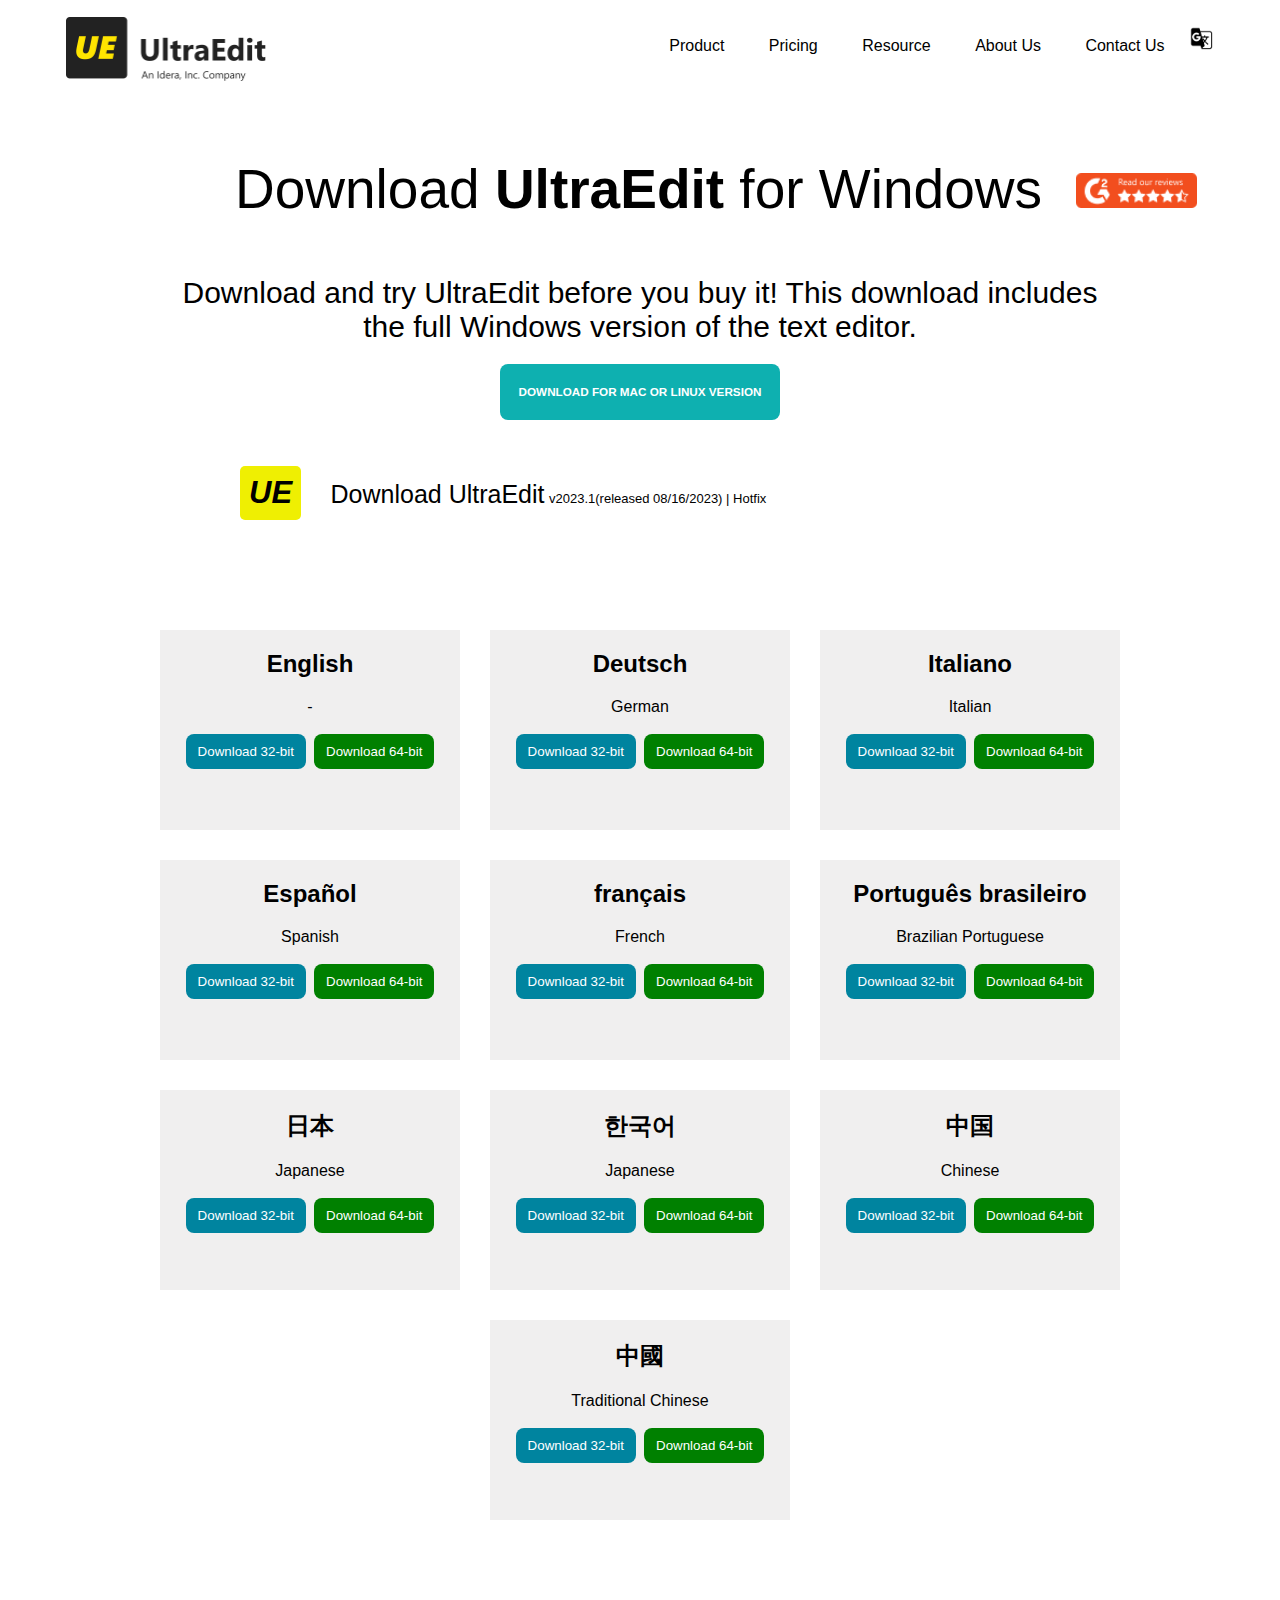
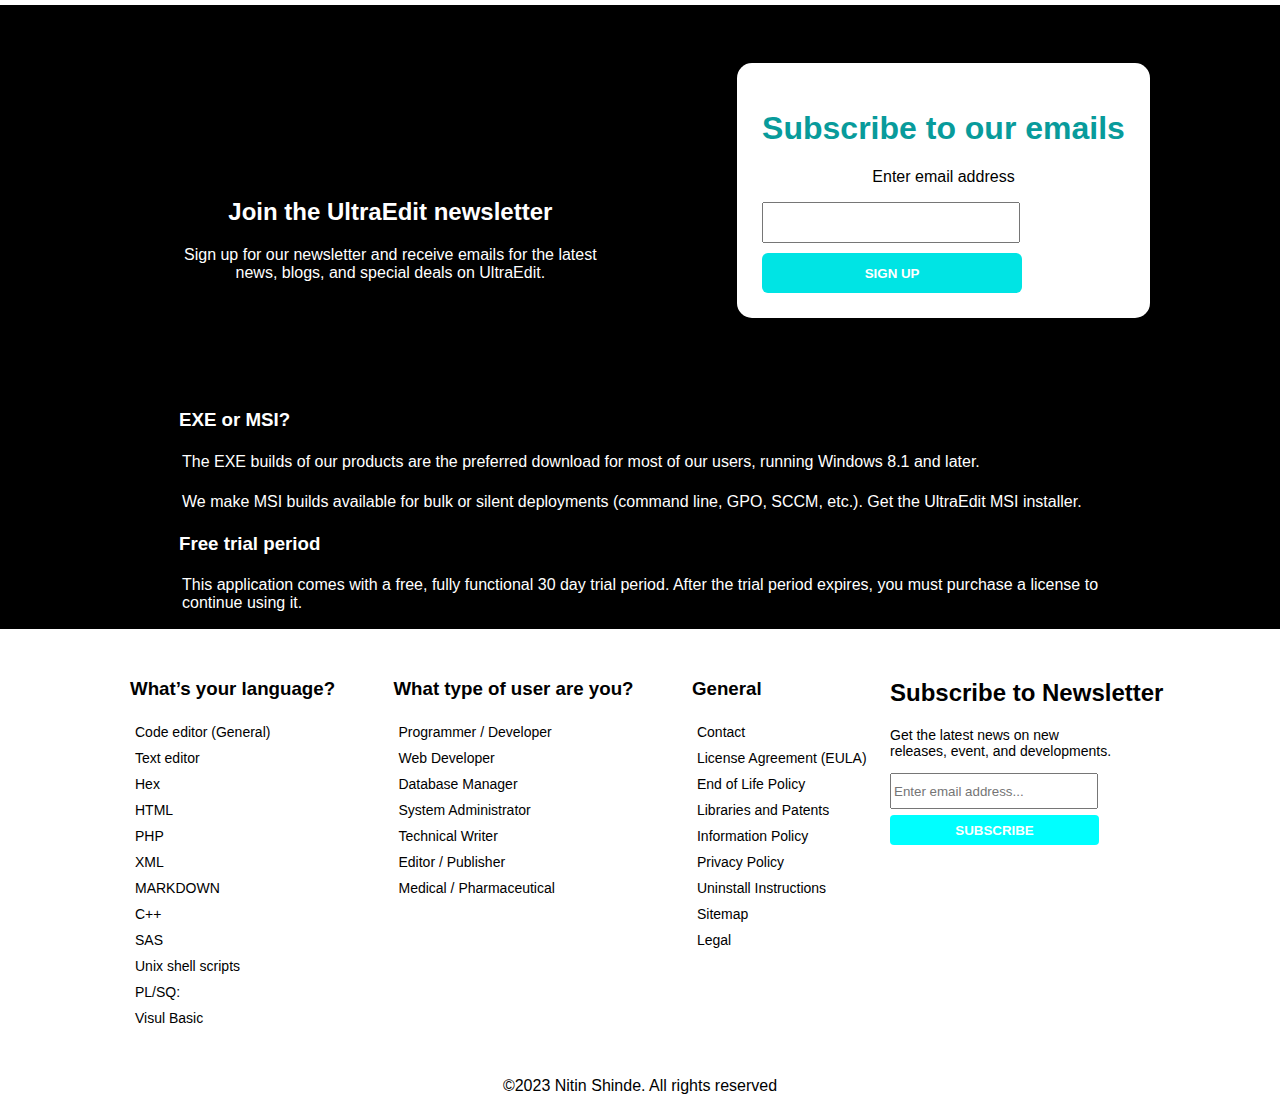
<file: index.html>
<!DOCTYPE html>
<html lang="en">
<head>
    <meta charset="UTF-8">
    <meta name="viewport" content="width=device-width, initial-scale=1.0">
    <title>Ultra Edit</title>
    <link rel="stylesheet" href="style.css">
    <link rel="stylesheet" href="footer.css">
</head>
<body>
    <header>
        <div class="container">
            <div class="box-1">
                <img src="logo.png" alt="website Logo">
            </div>
            <div class="box-2">
                <nav>
                    <li><a href="#">Product</a></li>
                    <li><a href="#">Pricing</a></li>
                    <li><a href="#">Resource</a></li>
                    <li><a href="#">About Us</a></li>
                    <li><a href="#">Contact Us</a></li>
               

                        <img src="g-translate.png" width="25px" alt="">
                   
                </nav>
             
            </div>
      
           
        </div>
    </header>
    <section>
        <div class="midcontain">

     
        <div class="mid">
            <p id="down">Download <strong>UltraEdit </strong> for Windows</p>
           <img src="read our resources.png" alt="">
         <center> <p id="subdown">Download and try UltraEdit before you buy it! This download includes the full Windows version of the text editor.</p> </center> 
        </div>
         <div class="download">
            <h3>Download for Mac or Linux Version</h3>
            
           </div>
           <div class="below">
           <h2 class="ue"><strong>UE</strong></h2>
            <p id="big">Download UltraEdit </p>
            <p id="small">v2023.1(released 08/16/2023) | Hotfix</p>
           </div>
          
    </div>
    </section>

    <main>
        <div class="boxconatiner">
            <div class="box" id="box-1">
               <h2> English</h2>
               <p>-</p>
            <button  class="btn" id="btn1">Download 32-bit</button>
            <button class="btn" id="btn2">Download 64-bit</button>
            </div>
            <div class="box" id="box-2">
                <h2>Deutsch</h2>
                <p>German</p>
                <button  class="btn" id="btn1">Download 32-bit</button>
                <button class="btn" id="btn2">Download 64-bit</button>
            </div>
            <div class="box" id="box-3">
                <h2>Italiano</h2>
                <p>Italian</p>
                 <button  class="btn" id="btn1">Download 32-bit</button>
            <button class="btn" id="btn2">Download 64-bit</button>
            </div>
            <div class="box" id="box-4">
               <h2> Español</h2>
               <p>Spanish</p>
                 <button  class="btn" id="btn1">Download 32-bit</button>
            <button class="btn" id="btn2">Download 64-bit</button>
            </div>
            <div class="box" id="box-5">
                <h2>français</h2>
                <p>French</p>
                 <button  class="btn" id="btn1">Download 32-bit</button>
            <button class="btn" id="btn2">Download 64-bit</button>
            </div>
            <div class="box" id="box-6">
                <h2>Português brasileiro</h2>
                <p>Brazilian Portuguese</p>
                 <button  class="btn" id="btn1">Download 32-bit</button>
            <button class="btn" id="btn2">Download 64-bit</button>

            </div>
            <div class="box" id="box-7">
                <h2>日本</h2>
                <p>Japanese</p>
                 <button  class="btn" id="btn1">Download 32-bit</button>
            <button class="btn" id="btn2">Download 64-bit</button>

            </div>
            <div class="box" id="box-8">
                <h2>한국어</h2>
                <p>Japanese</p>
                 <button  class="btn" id="btn1">Download 32-bit</button>
            <button class="btn" id="btn2">Download 64-bit</button>

            </div>
            <div class="box" id="box-9">
                <h2>中国</h2>
                <p>Chinese</p>
                 <button  class="btn" id="btn1">Download 32-bit</button>
            <button class="btn" id="btn2">Download 64-bit</button>

            </div>
            <div class="box" id="box-10">
                <h2>中國</h2>
                <p>Traditional Chinese</p>
                 <button  class="btn" id="btn1">Download 32-bit</button>
            <button class="btn" id="btn2">Download 64-bit</button>

            </div>
        </div>
    </main>
    <section class="midend">
        <div class="left">

            <p> <h2> Join the UltraEdit newsletter</h2> 
              Sign up for our newsletter and receive emails for the latest <br> news, blogs, and special deals on UltraEdit.</p>
        </div>
        <div class="form">
            <form action="action.php">
                <h1>Subscribe to our emails</h1>
                <p>Enter email address</p>
                <input type="text" required >
                <button class="singup"><strong>SIGN UP</strong></button>
            </form>
        </div>
<div class="right">

    <p>
        <h3> EXE or MSI?</h3>
       <p> The EXE builds of our products are the preferred download for most of our users, running Windows 8.1 and later. <br> </p> 
        <p>
        We make MSI builds available for bulk or silent deployments (command line, GPO, SCCM, etc.). Get the UltraEdit MSI installer. <br> </p>
        <h3>  Free trial period</h3>
      <p>
        This application comes with a free, fully functional 30 day trial period. After the trial period expires, you must purchase a license to  <br>
        continue using it.
        </p>
        </p>
</div>
    </section>

    <footer>
        <div class="foot">
            <div class="list" id="list-1">

                <h3>What’s your language?</h3>
                <ul>

                    <li>Code editor (General)</li>
                    <li>Text editor</li>
                    <li>Hex</li>
                    <li>HTML</li>
                    <li>PHP</li>
                    <li>XML</li>
                    <li>MARKDOWN</li>
                    <li>C++</li>
                    <li>SAS</li>
                    <li>Unix shell scripts</li>
                    <li>PL/SQ:</li>
                    <li>Visul Basic</li>
                </ul>
          
            </div>
            <div class="list" id="list-2">
                <h3>What type of user are you?</h3>
                <ul>
                 <li> Programmer / Developer</li>
                 <li>Web Developer</li>
                 <li>Database Manager</li>
                 <li>System Administrator</li>
                 <li>Technical Writer</li>
                 <li>Editor / Publisher</li>
                 <li>Medical / Pharmaceutical</li>
                </ul>
            </div>
            <div class="list" id="list-3">
                <h3>General</h3>
                <ul>
                    <li>Contact</li>
                    <li>License Agreement (EULA)</li>
                    <li>End of Life Policy</li>
                    <li>Libraries and Patents</li>
                    <li>Information Policy</li>
                    <li>Privacy Policy</li>
                    <li>Uninstall Instructions</li>
                    <li>Sitemap</li>
                    <li>Legal</li>
                </ul>
            </div>
            <div class="list" id="lform">
                <h2>Subscribe to Newsletter</h2>
                <p>Get the latest news on new <br> releases, event, and developments.</p>
                <form action="backend.py" class="footform">
                    <input type="text" required placeholder="Enter email address...">
                    <button class="fbtn">Subscribe</button>
                </form>
               </div>
        </div>
        <p class="copy">

            ©2023 Nitin Shinde. All rights reserved
        </p>
    </footer>
</body>
</html>
</file>
<file: style.css>
body{
    padding: 0;
    margin: 0;
    box-sizing: border-box;
    font-family: sans-serif;
}

.container{
    padding: 17px 66px;
    display: flex;
    flex-wrap: wrap;
    justify-content: space-between;
}

.box-1 img{
   width: 200px;
}
.box-2 li{
      list-style: none;
      cursor: pointer;
      display: inline-block;
      margin: 20px;
      
}
.box-2 a{
    
      text-decoration: none;
      color: rgb(0, 0, 0);
}
.midcontain{
    display: flex;
    flex-direction: column;
    flex-wrap: wrap;
}
#down{
   /* width: auto;
   margin: auto;
   height: auto; */
    font-size: 55px;
    text-align: center;
    display: inline-block;
    margin-left: 235px;
}

.mid img{
    width: 121px;
    margin-left: 30px;  
}
#subdown{
    text-align: center;
    font-size: 30px;
    padding: 0px 167px;
    margin: 0;
}

.download{
    display: inline-block;
    text-align: center;
    background-color: rgb(14, 176, 176);
    color: white;
    width: 260px;
    font-size: 10px;
    padding: 10px;
    margin-top: 20px;
    align-self: center;
    border-radius: 8px;
    text-transform: uppercase;
    cursor: pointer;
    
}
.download::hover{
    background-color: aquamarine;
}

.below{
    margin-top: 20px;
    display: block;
    margin-left: 240px;
}
.below p{
    display: inline-block;
    padding-top: -4px;
}
.below h2{
    display: inline-block;
    background-color: rgb(239, 239, 2);
    padding: 9px;
    font-style: italic;
    border-radius: 5px;
    font-size: 31px;
    font-weight: bold;
    /* width: 10px; */
}

#big{
    margin-left: 25px;
    font-size: 25px;
}
#small{
    font-size: 13px;
}
.boxconatiner{
    display: flex;
    flex-wrap: wrap;
    justify-content: center;
    margin: 70px;
}
.box{
    width: 300px;
    height: 200px;
    background-color: rgb(240, 239, 239);
    margin: 15px;
    text-align: center;
}

.btn{
   
    margin: 2px;
    color: rgb(255, 255, 255);
    width: 120px;
    height: 35px;
    border: none;
    border-radius: 8px;
    cursor: pointer;
    /* margin-top: 30px; */
}

#btn1{
   background-color: rgb(0, 132, 159);
}
#btn2{
    background-color: green;
}


.box button::hover{
    background-color: rgb(0, 114, 137);
    color: red;
}

.midend{
    background-color: black;
    height: 624px;
    color: white;
}

.left {
    /* margin: 57px 657px 1px 217px; */
    /* padding-top: 114px; */
    text-align: center;
    /* border: 4px solid rgb(255, 0, 0); */
    display: inline-block;
    margin-left: 184px;
}
.left p{
    /* padding-right:40px; */
}
.form{
    /* border: 4px solid yellow; */
    text-align: center;
    display: inline-block;
    padding: 25px;
    background-color: white;
    color:black;
    border-radius: 15px;
    margin-top: 58px;
    margin-left: 136px;
}
.form h1{
    color: rgb(8, 155, 155);
}
.form input{
    width: 250px;
    height: 35px;
    display: block;
}
.form button{
    display: block;
    width: 260px;
    margin-top: 10px;
    height: 40px;
    background-color: rgb(0, 228, 228);
    color: white;
    border: none;
    text-align: center;
    border-radius: 6px;

}

.right{
    margin-left: 159px;
    padding: 20px;
    margin-top: 30px;
}

.right p{
    padding: 3px;
}
</file>
<file: footer.css>
.foot{
    display: flex;
    justify-content: space-between;
    margin: 30px 90px;
    --smallfont:14px;
}

.list{
    /* border: 3px solid red; */
   cursor: pointer;

}
.list li{
    list-style: none;
    margin: 0px;
    padding: 5px;
    font-size: var(--smallfont);
    /* display: flex; */
    /* display: block;
    list-style-type: disc;
    margin-block-start: 0em;
    margin-block-end: 0em;
    margin-inline-start: 0px;
    margin-inline-end: 0px;
    padding-inline-start: 0px; */
}
.list h3{
    /* text-align: center; */
    margin-left: 40px;
}
#lform{
    width: 300px;
    /* border: 4px solid red; */
    display: block;
    
}
#lform p{
    font-size:var(--smallfont);
}
.footform input{
      display: block;
      width: 200px;
      height: 30px;
}

.fbtn{
    display: block;
      width: 209px;
      height: 30px;
      border-radius: 4px;
      margin-top: 6px;
      background-color: aqua;
      border: none;
      text-transform: uppercase;
      color: white;
      font-weight: bold;
}

.copy{
    font-size: var(--smallfont);
   text-align: center;
}
</file>
